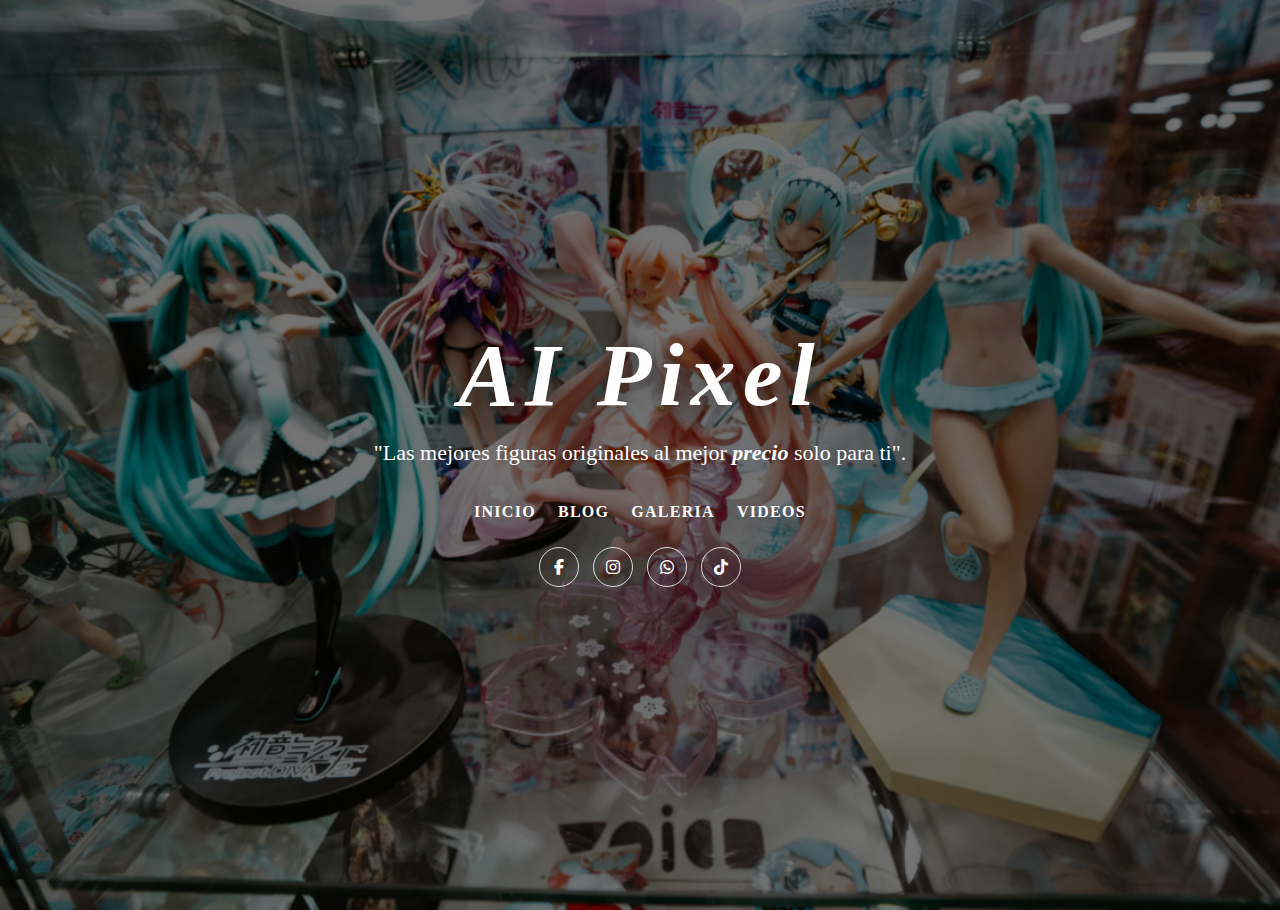
<file: Index.html>
<!DOCTYPE html>
<html lang="es">
    <head>
        <meta charset="utf-8" />
        <title>Index</title>
         <link rel="stylesheet"
      href="https://cdnjs.cloudflare.com/ajax/libs/font-awesome/6.5.0/css/all.min.css" crossorigin="anonymous">
        <link rel="stylesheet" type="text/css" href="styles.css" />
    </head>
    <body>
        <header class="site-header"></header>

    <section class="h-landing">
    <div class="h-overlay"></div>

    <div class="h-content">
    <h1 class="brand-title"><em>AI Pixel</em></h1>
    <p class="brand-tagline">
      "Las mejores figuras originales al mejor <strong><em>precio</em></strong> solo para ti".
    </p>

    <nav class="h-nav">
      <a href="index.html">INICIO</a>
      <a href="blog.html">BLOG</a>
      <a href="imagenes.html">GALERIA</a>
      <a href="videos.html">VIDEOS</a>
    </nav>

    <div class="h-social">
    <a href="https://www.facebook.com/profile.php?id=61581892613150" aria-label="Facebook"><i class="fa-brands fa-facebook-f"></i></a>
        <a href="https://www.instagram.com/aipixel_0/" aria-label="Instagram"><i class="fa-brands fa-instagram"></i></a>
        <a href="https://wa.me/c/51937309773" aria-label="Whatsapp"><i class="fa-brands fa-whatsapp"></i></a>
        <a href="https://www.tiktok.com/@aipixel_0" aria-label="TikTok"><i class="fa-brands fa-tiktok"></i></a>
    </div>
    </div>
    </section>
    </body>
</html>
</file>
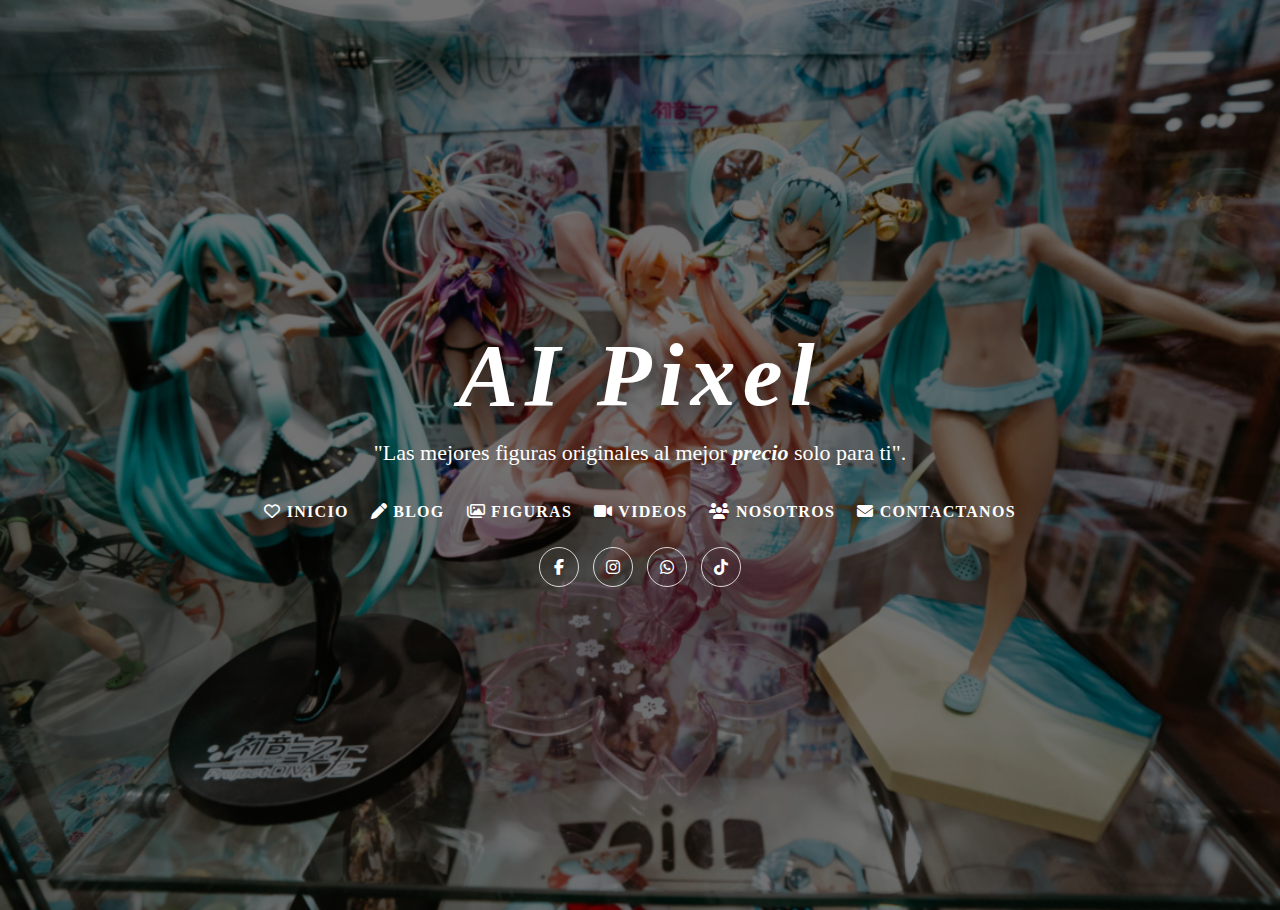
<file: index.html>
<!DOCTYPE html>
<html lang="es">
    <head>
        <meta charset="utf-8" />
        <title>Index</title>
         <link rel="stylesheet"
      href="https://cdnjs.cloudflare.com/ajax/libs/font-awesome/6.5.0/css/all.min.css" crossorigin="anonymous">
        <link rel="stylesheet" type="text/css" href="styles.css" />
    </head>
    <body>
        <header class="site-header"></header>

    <section class="h-landing">
    <div class="h-overlay"></div>

    <div class="h-content">
    <h1 class="brand-title"><em>AI Pixel</em></h1>
    <p class="brand-tagline">
      "Las mejores figuras originales al mejor <strong><em>precio</em></strong> solo para ti".
    </p>

    <nav class="h-nav">
      <a href="index.html"><i class="fa-regular fa-heart"></i> INICIO</a>
      <a href="blog.html"><i class="fa-solid fa-pen"></i> BLOG</a>
      <a href="imagenes.html"><i class="fa-regular fa-images"></i> FIGURAS</a>
      <a href="videos.html"><i class="fa-solid fa-video"></i> VIDEOS</a>
      <a href="nosotros.html"><i class="fa-solid fa-users"></i> NOSOTROS</a>
      <a href="contactanos.html"><i class="fa-solid fa-envelope"></i> CONTACTANOS</a>
    </nav>

    <div class="h-social">
    <a href="https://www.facebook.com/profile.php?id=61581892613150" aria-label="Facebook"><i class="fa-brands fa-facebook-f"></i></a>
        <a href="https://www.instagram.com/aipixel_0/" aria-label="Instagram"><i class="fa-brands fa-instagram"></i></a>
        <a href="https://wa.me/c/51937309773" aria-label="Whatsapp"><i class="fa-brands fa-whatsapp"></i></a>
        <a href="https://www.tiktok.com/@aipixel_0" aria-label="TikTok"><i class="fa-brands fa-tiktok"></i></a>
    </div>
    </div>
    </section>
    </body>
</html>
</file>
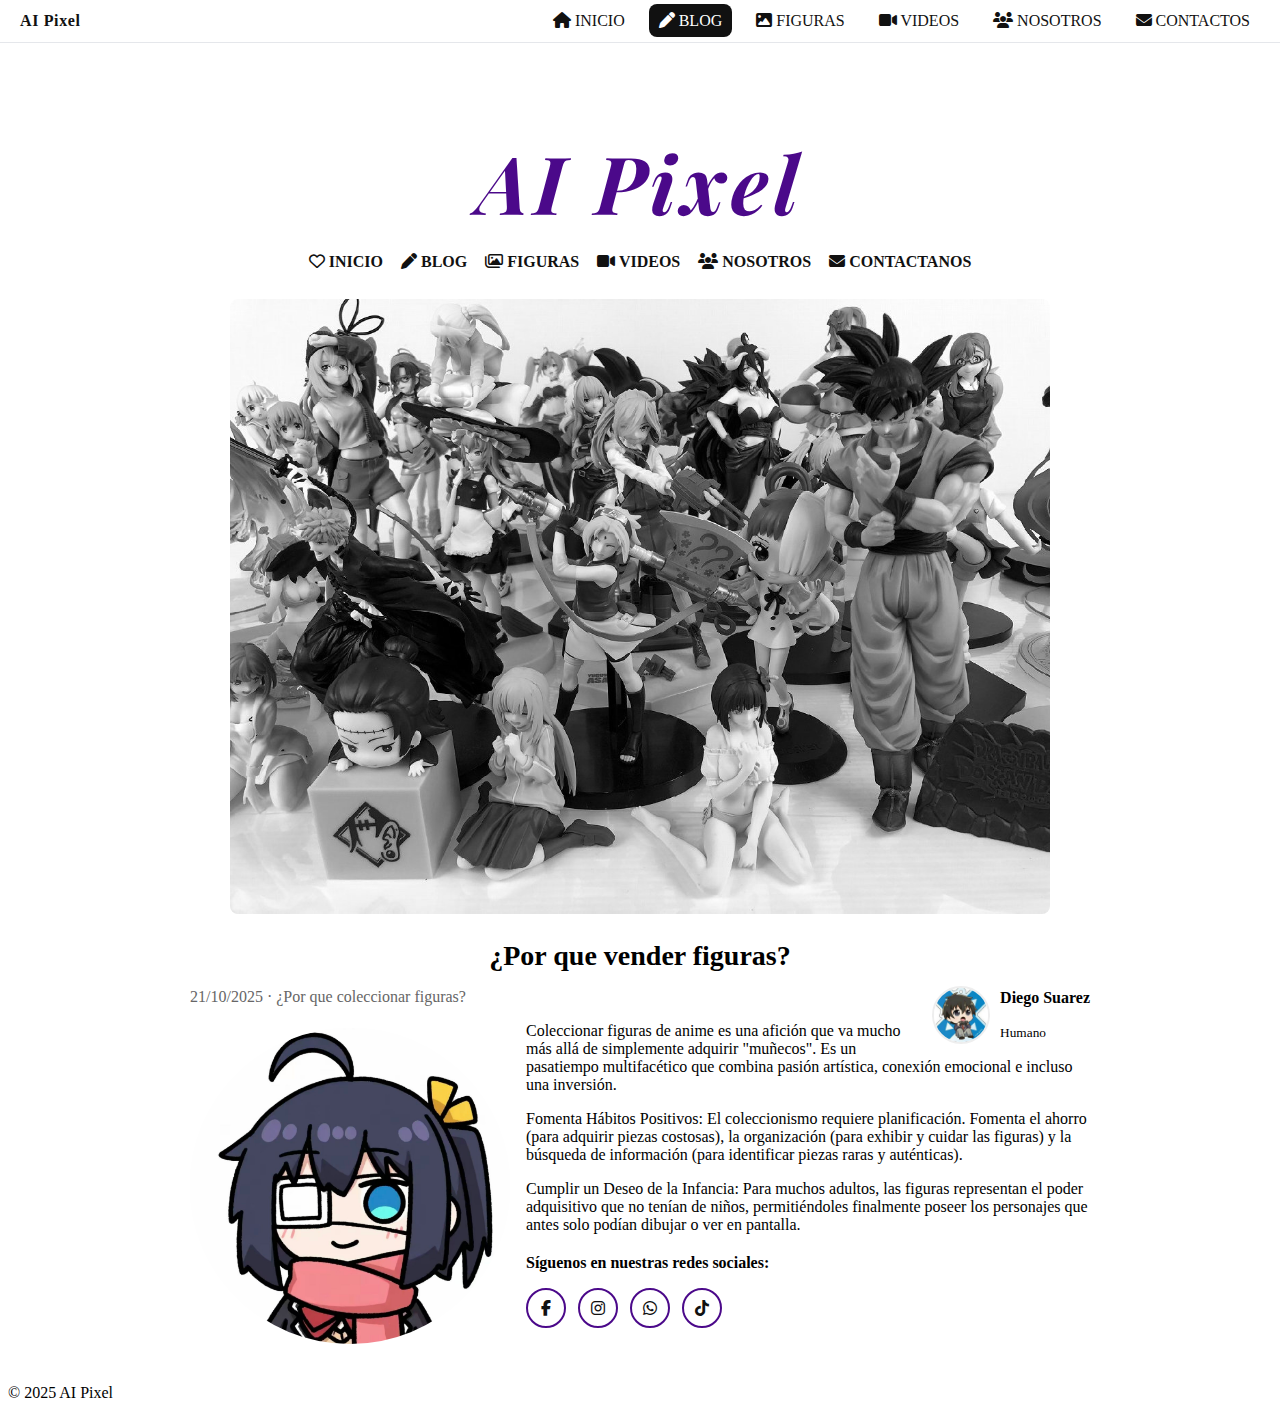
<file: blog.html>
<html lang="es">
<head>
  <meta charset="utf-8">
  <meta name="viewport" content="width=device-width, initial-scale=1">
  <title>Blog</title>

  <!-- Iconos y fuente -->
  <link rel="preconnect" href="https://fonts.googleapis.com">
  <link rel="preconnect" href="https://fonts.gstatic.com" crossorigin>
  <link href="https://fonts.googleapis.com/css2?family=Playfair+Display:ital,wght@1,700&family=Inter:wght@400;600&display=swap" rel="stylesheet">
  <link rel="stylesheet" href="https://cdnjs.cloudflare.com/ajax/libs/font-awesome/6.5.0/css/all.min.css" crossorigin="anonymous">
  <link rel="stylesheet" href="styleblog.css">
</head>
<body>
  <header class="site-header">
    <div class="brand"><a href="index.html">AI Pixel</a></div>
    <nav class="main-nav">
      <ul>
      <li><a href="index.html"><i class="fa-solid fa-house"></i> INICIO</a></li>
      <li><a class="active" href="blog.html"><i class="fa-solid fa-pen"></i> BLOG</a></li>
      <li><a href="imagenes.html"><i class="fa-solid fa-image"></i> FIGURAS</a></li>
      <li><a href="videos.html"><i class="fa-solid fa-video"></i> VIDEOS</a></li>
      <li><a href="nosotros.html"><i class="fa-solid fa-users"></i> NOSOTROS</a></li>
      <li><a href="contactanos.html"><i class="fa-solid fa-envelope"></i> CONTACTOS</a></li>
      </ul>
    </nav>
  </header>

  <main class="container">
    <h1 class="AI-pixel"><em>AI Pixel</em></h1>
    <nav class="inline-nav">
      <a href="index.html"><i class="fa-regular fa-heart"></i> INICIO</a>
      <a href="blog.html"><i class="fa-solid fa-pen"></i> BLOG</a>
      <a href="imagenes.html"><i class="fa-regular fa-images"></i> FIGURAS</a>
      <a href="videos.html"><i class="fa-solid fa-video"></i> VIDEOS</a>
      <a href="nosotros.html"><i class="fa-solid fa-users"></i> NOSOTROS</a>
      <a href="contactanos.html"><i class="fa-solid fa-envelope"></i> CONTACTANOS</a>
    </nav>
    <figure class="cover">
      <img src="fondo2.jpg" alt="Figuras">
    </figure>
    <section class="post">
      <h2 class="post-title">¿Por que vender figuras?</h2>

      <div class="author-badge">
        <img src="diego.jpg" alt="Autor">
        <div>
          <strong>Diego Suarez</strong><br>
          <small>Humano</small>
        </div>
      </div>
      <p class="muted">21/10/2025 · ¿Por que coleccionar figuras?</p>
      <img src="rikka.jpg" alt="Imagen de rikka" class="rikka img-float-left">

      <p>
        Coleccionar figuras de anime es una afición que va mucho más allá de simplemente adquirir "muñecos". Es un pasatiempo multifacético que combina pasión artística, conexión emocional e incluso una inversión.
      </p>
      <p>
        Fomenta Hábitos Positivos: El coleccionismo requiere planificación. Fomenta el ahorro (para adquirir piezas costosas), la organización (para exhibir y cuidar las figuras) y la búsqueda de información (para identificar piezas raras y auténticas).
      <p>
        Cumplir un Deseo de la Infancia: Para muchos adultos, las figuras representan el poder adquisitivo que no tenían de niños, permitiéndoles finalmente poseer los personajes que antes solo podían dibujar o ver en pantalla.
      </p>
      <p class="follow">Síguenos en nuestras redes sociales:</p>
      <div class="social-row">
        <a href="https://www.facebook.com/profile.php?id=61581892613150" aria-label="Facebook"><i class="fa-brands fa-facebook-f"></i></a>
        <a href="https://www.instagram.com/aipixel_0/" aria-label="Instagram"><i class="fa-brands fa-instagram"></i></a>
        <a href="https://wa.me/c/51937309773" aria-label="Whatsapp"><i class="fa-brands fa-whatsapp"></i></a>
        <a href="https://www.tiktok.com/@aipixel_0" aria-label="TikTok"><i class="fa-brands fa-tiktok"></i></a>
      </div>
    </section>
  </main>

  <footer class="site-footer">
    <p>&copy; 2025 AI Pixel</p>
  </footer>
</body>
</html>
</file>
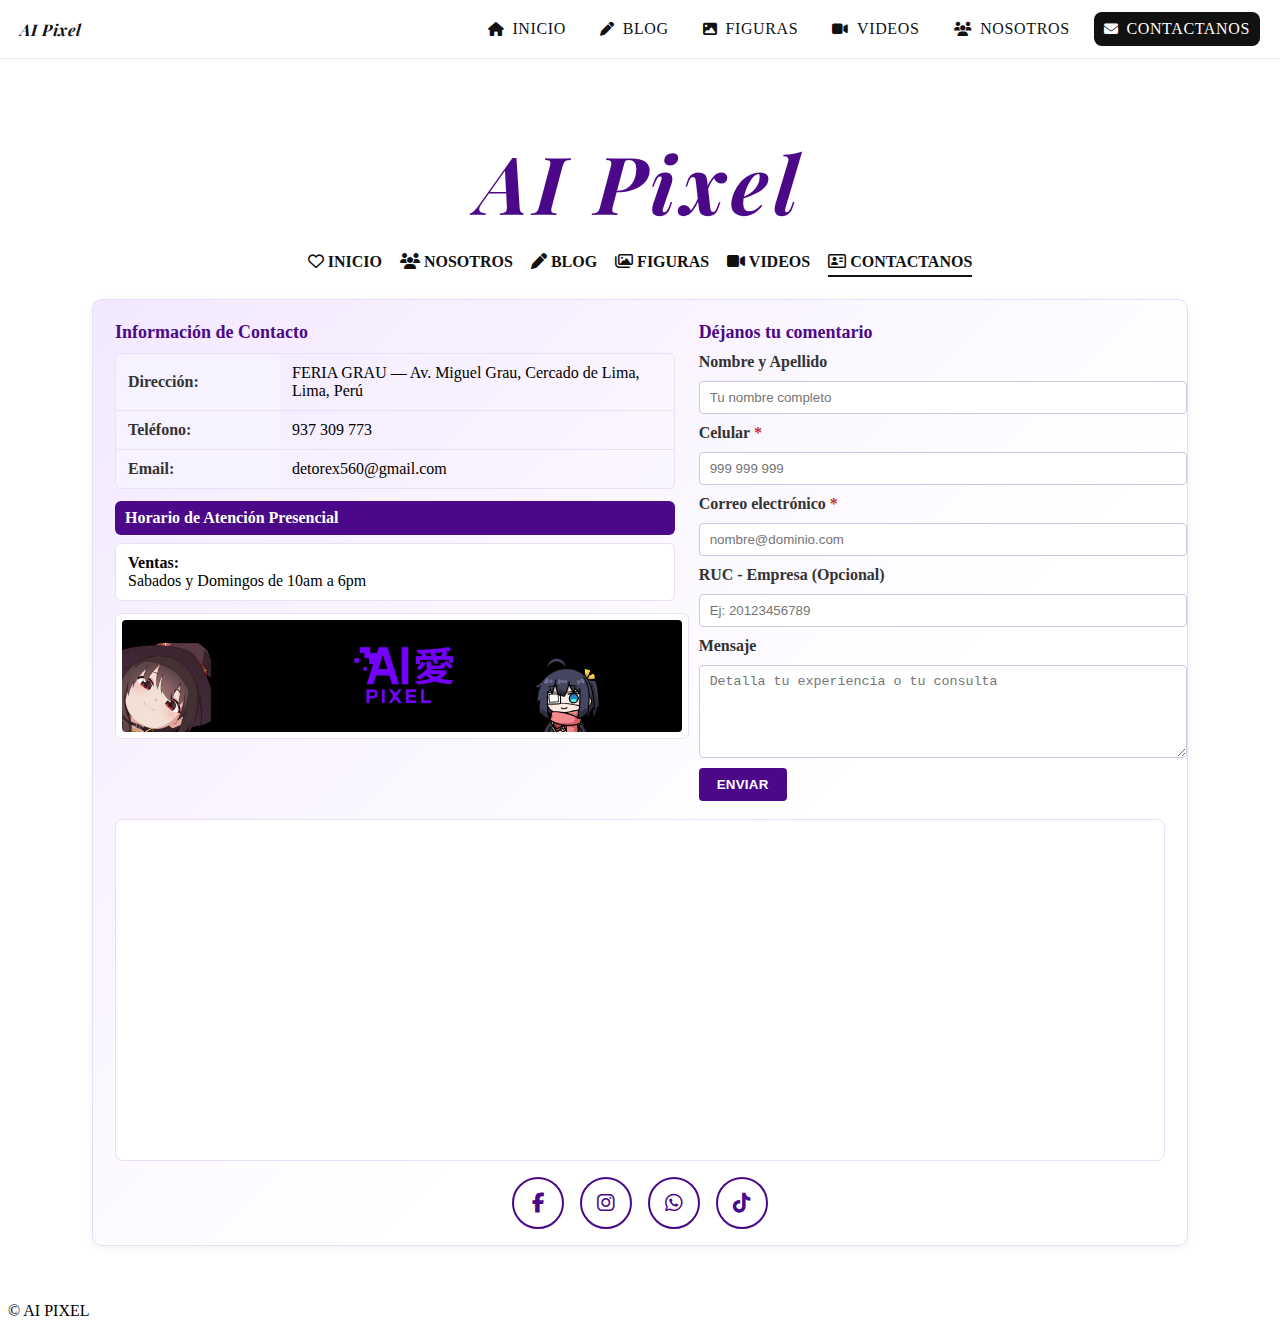
<file: contactanos.html>
<!DOCTYPE html>
<html lang="es">
<head>
  <meta charset="utf-8" />
  <title>Contactanos</title>
  <meta name="viewport" content="width=device-width, initial-scale=1" />

  <link rel="preconnect" href="https://fonts.googleapis.com">
  <link rel="preconnect" href="https://fonts.gstatic.com" crossorigin>
  <link href="https://fonts.googleapis.com/css2?family=Playfair+Display:ital,wght@1,700&display=swap" rel="stylesheet">
  <link rel="stylesheet" href="https://cdnjs.cloudflare.com/ajax/libs/font-awesome/6.5.0/css/all.min.css" crossorigin="anonymous">

  <link rel="stylesheet" href="stylecont.css">
</head>
<body>

  <header class="site-header">
    <div class="brand"><a href="index.html">AI Pixel</a></div>
    <nav class="main-nav">
      <ul>
        <li><a href="index.html"><i class="fa-solid fa-house"></i> INICIO</a></li>
        <li><a href="blog.html"><i class="fa-solid fa-pen"></i> BLOG</a></li>
        <li><a href="imagenes.html"><i class="fa-solid fa-image"></i> FIGURAS</a></li>
        <li><a href="videos.html"><i class="fa-solid fa-video"></i> VIDEOS</a></li>
        <li><a href="nosotros.html"><i class="fa-solid fa-users"></i> NOSOTROS</a></li>
        <li><a class="active" href="contactanos.html"><i class="fa-solid fa-envelope"></i> CONTACTANOS</a></li>
      </ul>
    </nav>
  </header>

  <main class="container">

    <h1 class="AI-pixel"><em>AI Pixel</em></h1>
    <nav class="inline-nav">
      <a href="index.html"><i class="fa-regular fa-heart"></i> INICIO</a>
      <a href="nosotros.html"><i class="fa-solid fa-users"></i> NOSOTROS</a>
      <a href="blog.html"><i class="fa-solid fa-pen"></i> BLOG</a>
      <a href="imagenes.html"><i class="fa-regular fa-images"></i> FIGURAS</a>
      <a href="videos.html"><i class="fa-solid fa-video"></i> VIDEOS</a>
      <a href="contactanos.html" class="active-underline"><i class="fa-regular fa-address-card"></i> CONTACTANOS</a>
    </nav>

    <section class="contact-card">
      <div class="contact-grid">

        <section class="contact-info">
          <h3>Información de Contacto</h3>

          <table class="info-table">
            <tr>
              <th>Dirección:</th>
              <td> FERIA GRAU — Av. Miguel Grau, Cercado de Lima, Lima, Perú</td>
            </tr>
            <tr>
              <th>Teléfono:</th>
              <td>937 309 773</td>
            </tr>
            <tr>
              <th>Email:</th>
              <td>detorex560@gmail.com</td>
            </tr>
          </table>

          <div class="strip-title">Horario de Atención Presencial</div>
          <div class="box-note">
            <strong>Ventas:</strong><br>
            Sabados y Domingos de 10am a 6pm
          </div>

          <figure class="info-photo">
            <img src="fondo4.png" alt="Mostrador" />
          </figure>
        </section>

        <section class="contact-form">
          <h3>Déjanos tu comentario</h3>

          <form action="#" method="post" novalidate>
            <label>Nombre y Apellido</label>
            <input type="text" name="nombre" placeholder="Tu nombre completo">

            <label>Celular <span class="req">*</span></label>
            <input type="tel" name="celular" placeholder="999 999 999" required pattern="[0-9\s]{6,15}" title="Solo números y espacios">

            <label>Correo electrónico <span class="req">*</span></label>
            <input type="email" name="correo" placeholder="nombre@dominio.com" required>

            <label>RUC - Empresa (Opcional)</label>
            <input type="text" name="ruc" placeholder="Ej: 20123456789">

            <label>Mensaje</label>
            <textarea name="mensaje" rows="5" placeholder="Detalla tu experiencia o tu consulta"></textarea>

            <button type="submit" class="btn-primary">ENVIAR</button>
          </form>
        </section>

      </div>

      <div class="map-wrap">
        <iframe
         title="FERIA GRAU"
        src="https://www.google.com/maps?q=-12.0599453,-77.0345682&z=17&output=embed"
        loading="lazy" referrerpolicy="no-referrer-when-downgrade">
        </iframe>
      </div>

      <div class="social-row center">
        <a href="https://www.facebook.com/profile.php?id=61581892613150" aria-label="Facebook"><i class="fa-brands fa-facebook-f"></i></a>
        <a href="https://www.instagram.com/aipixel_0/" aria-label="Instagram"><i class="fa-brands fa-instagram"></i></a>
        <a href="https://wa.me/c/51937309773" aria-label="Whatsapp"><i class="fa-brands fa-whatsapp"></i></a>
        <a href="https://www.tiktok.com/@aipixel_0" aria-label="TikTok"><i class="fa-brands fa-tiktok"></i></a>
      </div>
    </section>
  </main>

  <footer class="site-footer"><p>&copy; AI PIXEL</p></footer>
</body>
</html>
</file>
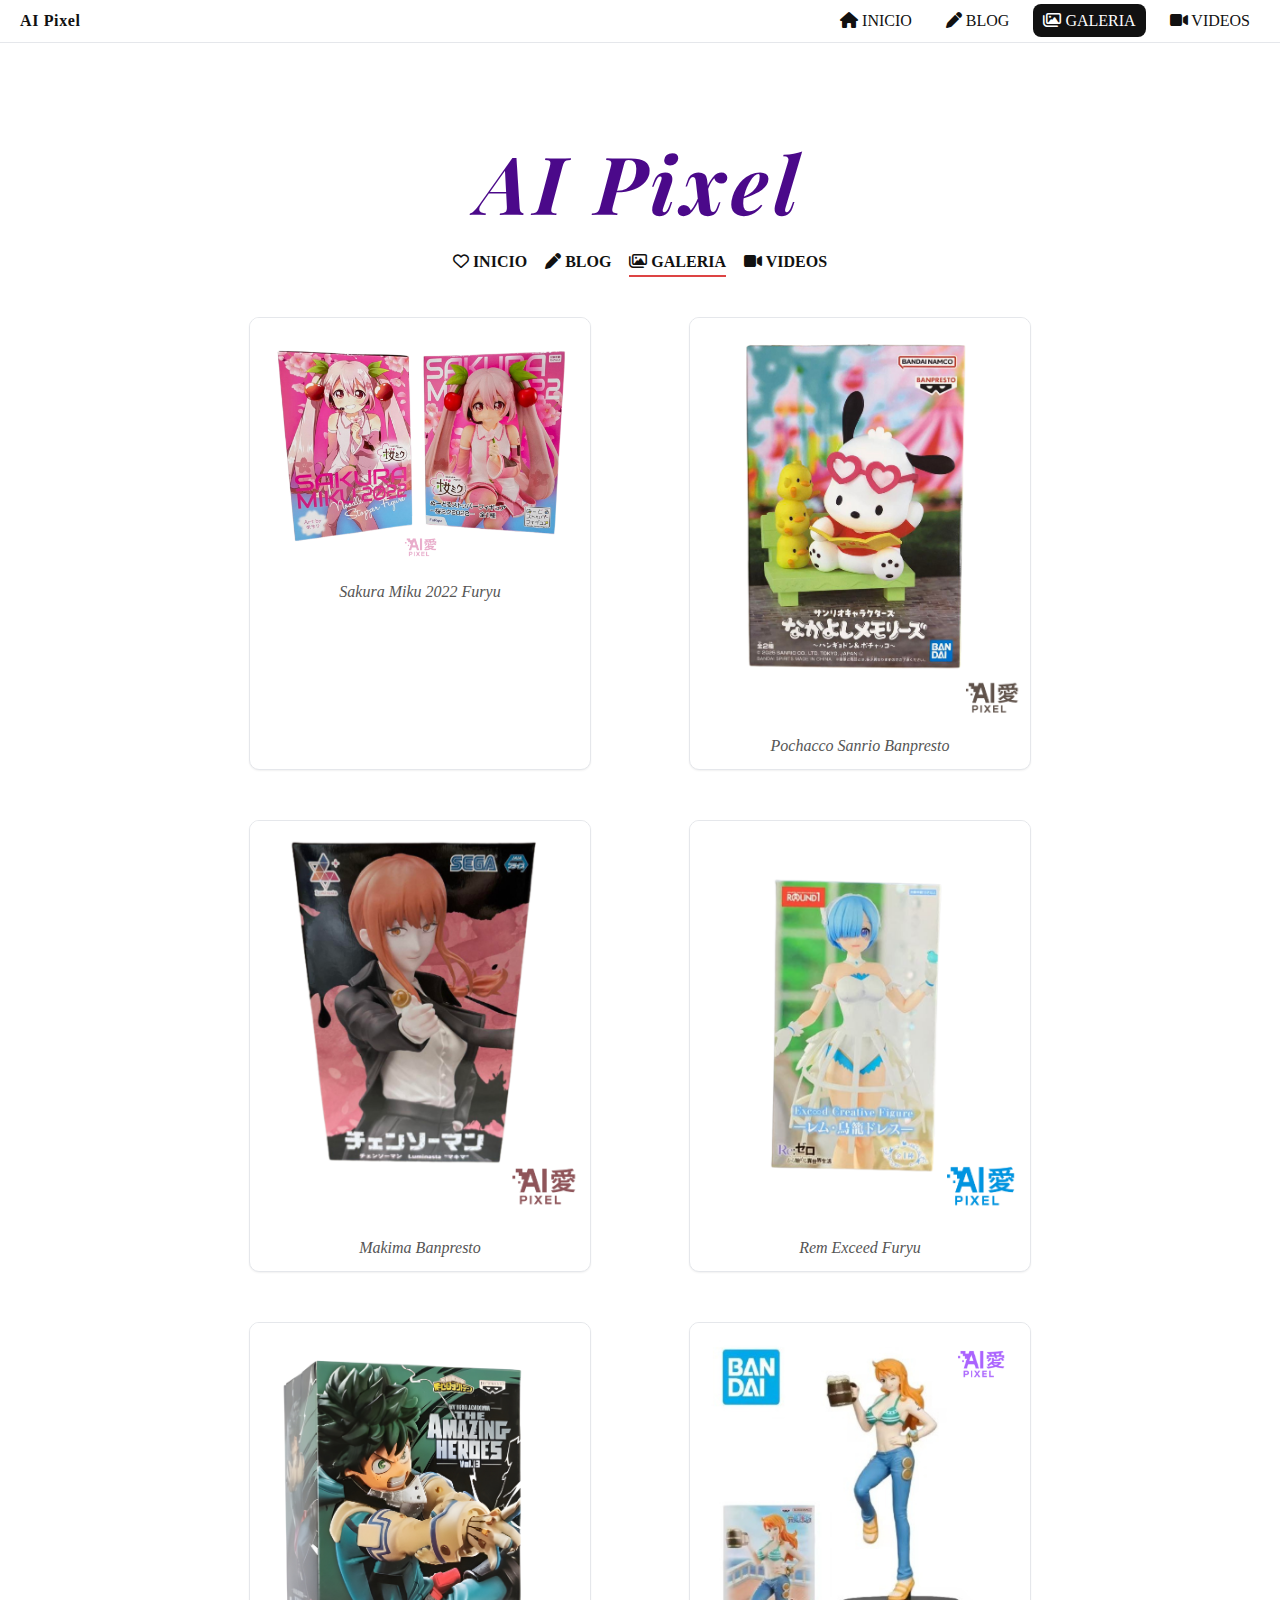
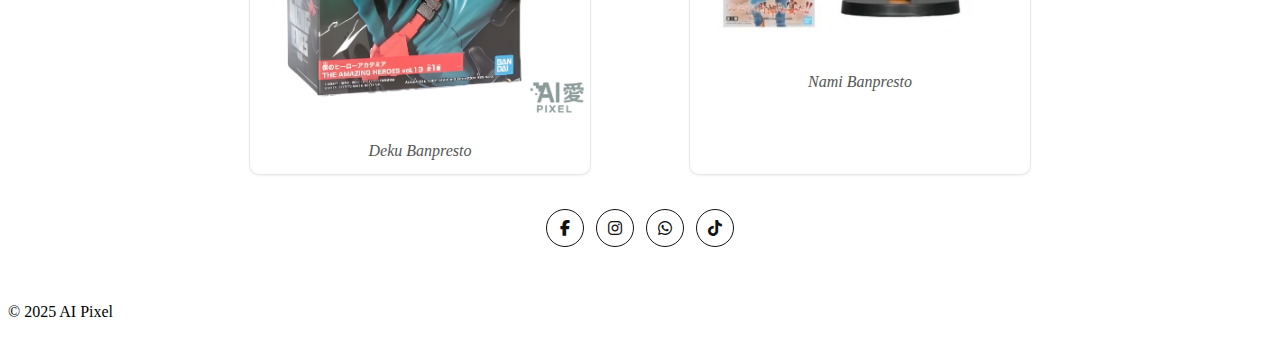
<file: figuras.html>
<!DOCTYPE html>
<html lang="es">
<head>
  <meta charset="utf-8">
  <meta name="viewport" content="width=device-width, initial-scale=1">
  <title>Galeria</title>
  <link rel="preconnect" href="https://fonts.googleapis.com">
  <link rel="preconnect" href="https://fonts.gstatic.com" crossorigin>
  <link href="https://fonts.googleapis.com/css2?family=Playfair+Display:ital,wght@1,700&family=Inter:wght@400;600&display=swap" rel="stylesheet">
  <link rel="stylesheet" href="https://cdnjs.cloudflare.com/ajax/libs/font-awesome/6.5.0/css/all.min.css" crossorigin="anonymous">

  <link rel="stylesheet" href="styleima.css">
</head>
<body>
  <header class="site-header">
    <div class="brand"><a href="index.html">AI Pixel</a></div>
    <nav class="main-nav">
      <ul>
        <li><a href="index.html"><i class="fa-solid fa-house"></i> INICIO</a></li>
        <li><a href="blog.html"><i class="fa-solid fa-pen"></i> BLOG</a></li>
        <li><a class="active" href="imagenes.html"><i class="fa-regular fa-images"></i> GALERIA</a></li>
        <li><a href="videos.html"><i class="fa-solid fa-video"></i> VIDEOS</a></li>
      </ul>
    </nav>
  </header>
  <main class="container">

    <h1 class="AI-Pixel"><em>AI Pixel</em></h1>
    <nav class="inline-nav">
      <a href="index.html"><i class="fa-regular fa-heart"></i> INICIO</a>
      <a href="blog.html"><i class="fa-solid fa-pen"></i> BLOG</a>
      <a class="active-underline" href="imagenes.html"><i class="fa-regular fa-images"></i> GALERIA</a>
      <a href="videos.html"><i class="fa-solid fa-video"></i> VIDEOS</a>
    </nav>
    <section class="gallery-grid">
      <figure>
        <img src="sakura.png" alt="Sakura Miku 2022 Furyu">
        <figcaption>Sakura Miku 2022 Furyu</figcaption>
      </figure>
      <figure>
        <img src="pochacco2.png" alt="Pochaccho Banpresto">
        <figcaption>Pochacco Sanrio Banpresto</figcaption>
      </figure>
      <figure>
        <img src="makima2.png" alt="Makima Banpresto">
        <figcaption>Makima Banpresto</figcaption>
      </figure>
      <figure>
        <img src="rem2.png" alt="Rem Exceed Furyu">
        <figcaption>Rem Exceed Furyu</figcaption>
      </figure>
      <figure>
        <img src="deku2.png" alt="Deku Banpresto">
        <figcaption>Deku Banpresto</figcaption>
      </figure>
      <figure>
        <img src="nami1.png" alt="Nami Banpresto">
        <figcaption>Nami Banpresto</figcaption>
      </figure>
    </section>
    <div class="social-row center">
      <a href="https://www.facebook.com/profile.php?id=61581892613150" aria-label="Facebook"><i class="fa-brands fa-facebook-f"></i></a>
      <a href="https://www.instagram.com/aipixel_0/" aria-label="Instagram"><i class="fa-brands fa-instagram"></i></a>
      <a href="https://wa.me/c/51937309773" aria-label="Whatsapp"><i class="fa-brands fa-whatsapp"></i></a>
      <a href="https://www.tiktok.com/@aipixel_0" aria-label="TikTok"><i class="fa-brands fa-tiktok"></i></a>
    </div>
  </main>
  <footer class="site-footer">
    <p>&copy; 2025 AI Pixel</p>
  </footer>
</body>
</html>
</file>
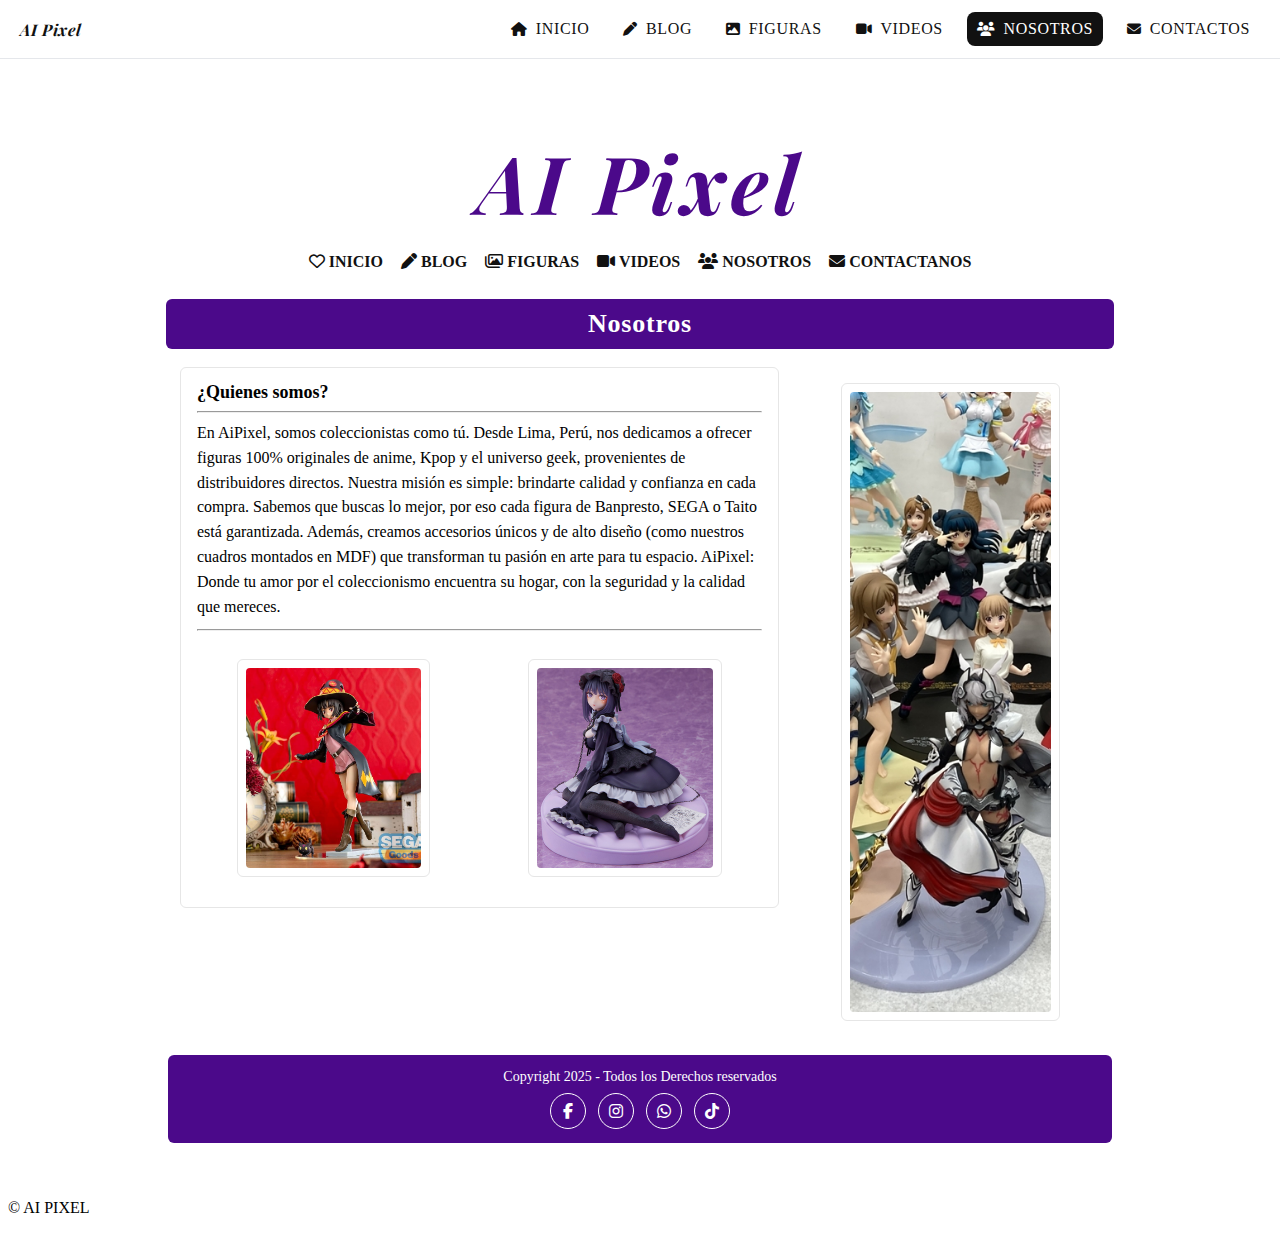
<file: nosotros.html>
<!DOCTYPE html>
<html lang="es">
<head>
  <meta charset="utf-8">
  <title>Nosotros</title>
  <meta name="viewport" content="width=device-width, initial-scale=1">
<link rel="preconnect" href="https://fonts.googleapis.com">
<link rel="preconnect" href="https://fonts.gstatic.com" crossorigin>
<link href="https://fonts.googleapis.com/css2?family=Playfair+Display:ital,wght@1,700&display=swap" rel="stylesheet">
<link rel="stylesheet"
  href="https://cdnjs.cloudflare.com/ajax/libs/font-awesome/6.5.0/css/all.min.css"
  crossorigin="anonymous">

  <link rel="stylesheet" href="stylenos.css">
</head>
<body>
<header class="site-header">
  <div class="brand"><a href="index.html">AI Pixel</a></div>
  <nav class="main-nav">
    <ul>
      <li><a href="index.html"><i class="fa-solid fa-house"></i> INICIO</a></li>
      <li><a href="blog.html"><i class="fa-solid fa-pen"></i> BLOG</a></li>
      <li><a href="imagenes.html"><i class="fa-solid fa-image"></i> FIGURAS</a></li>
      <li><a href="videos.html"><i class="fa-solid fa-video"></i> VIDEOS</a></li>
     <li><a class="active" href="nosotros.html"><i class="fa-solid fa-users"></i> NOSOTROS</a></li>
      <li><a href="contactanos.html"><i class="fa-solid fa-envelope"></i> CONTACTOS</a></li>
    </ul>
  </nav>
</header>
 <main class="container">
    <h1 class="AI-pixel"><em>AI Pixel</em></h1>
    <nav class="inline-nav">
      <a href="index.html"><i class="fa-regular fa-heart"></i> INICIO</a>
      <a href="blog.html"><i class="fa-solid fa-pen"></i> BLOG</a>
      <a href="imagenes.html"><i class="fa-regular fa-images"></i> FIGURAS</a>
      <a href="videos.html"><i class="fa-solid fa-video"></i> VIDEOS</a>
      <a href="nosotros.html"><i class="fa-solid fa-users"></i> NOSOTROS</a>
      <a href="contactanos.html"><i class="fa-solid fa-envelope"></i> CONTACTANOS</a>
    </nav>
  <div class="page-max">
    <div class="band-title">
      <h1>Nosotros</h1>
    </div>

    <section class="about-grid">

      <article class="about-text">
        <h3>¿Quienes somos?</h3>
        <HR>
        <p> En AiPixel, somos coleccionistas como tú. Desde Lima, Perú, nos dedicamos a ofrecer figuras 100% originales de anime, Kpop y el universo geek, provenientes de distribuidores directos.
            Nuestra misión es simple: brindarte calidad y confianza en cada compra. Sabemos que buscas lo mejor, por eso cada figura de Banpresto, SEGA o Taito está garantizada.
            Además, creamos accesorios únicos y de alto diseño (como nuestros cuadros montados en MDF) que transforman tu pasión en arte para tu espacio.
            AiPixel: Donde tu amor por el coleccionismo encuentra su hogar, con la seguridad y la calidad que mereces.</p>
        <HR>
        <div class="thumb-row">
          <figure class="thumb"><img src="megumin.png" alt="Equipo 1"></figure>
          <figure class="thumb"><img src="marin.png" alt="Equipo 2"></figure>
        </div>
      </article>
      <figure class="about-side">
        <img src="fondo3.jpg" alt="Foto vertical">
      </figure>

    </section>

    <footer class="about-footer">
      <p>Copyright 2025 - Todos los Derechos reservados</p>
      <div class="social-row center">
        <a href="https://www.facebook.com/profile.php?id=61581892613150" aria-label="Facebook"><i class="fa-brands fa-facebook-f"></i></a>
        <a href="https://www.instagram.com/aipixel_0/" aria-label="Instagram"><i class="fa-brands fa-instagram"></i></a>
        <a href="https://wa.me/c/51937309773" aria-label="Whatsapp"><i class="fa-brands fa-whatsapp"></i></a>
        <a href="https://www.tiktok.com/@aipixel_0" aria-label="TikTok"><i class="fa-brands fa-tiktok"></i></a>
      </div>
    </footer>
  </div>
</main>
  <footer class="site-footer"><p>&copy; AI PIXEL</p></footer>
</body>
</html>
</file>
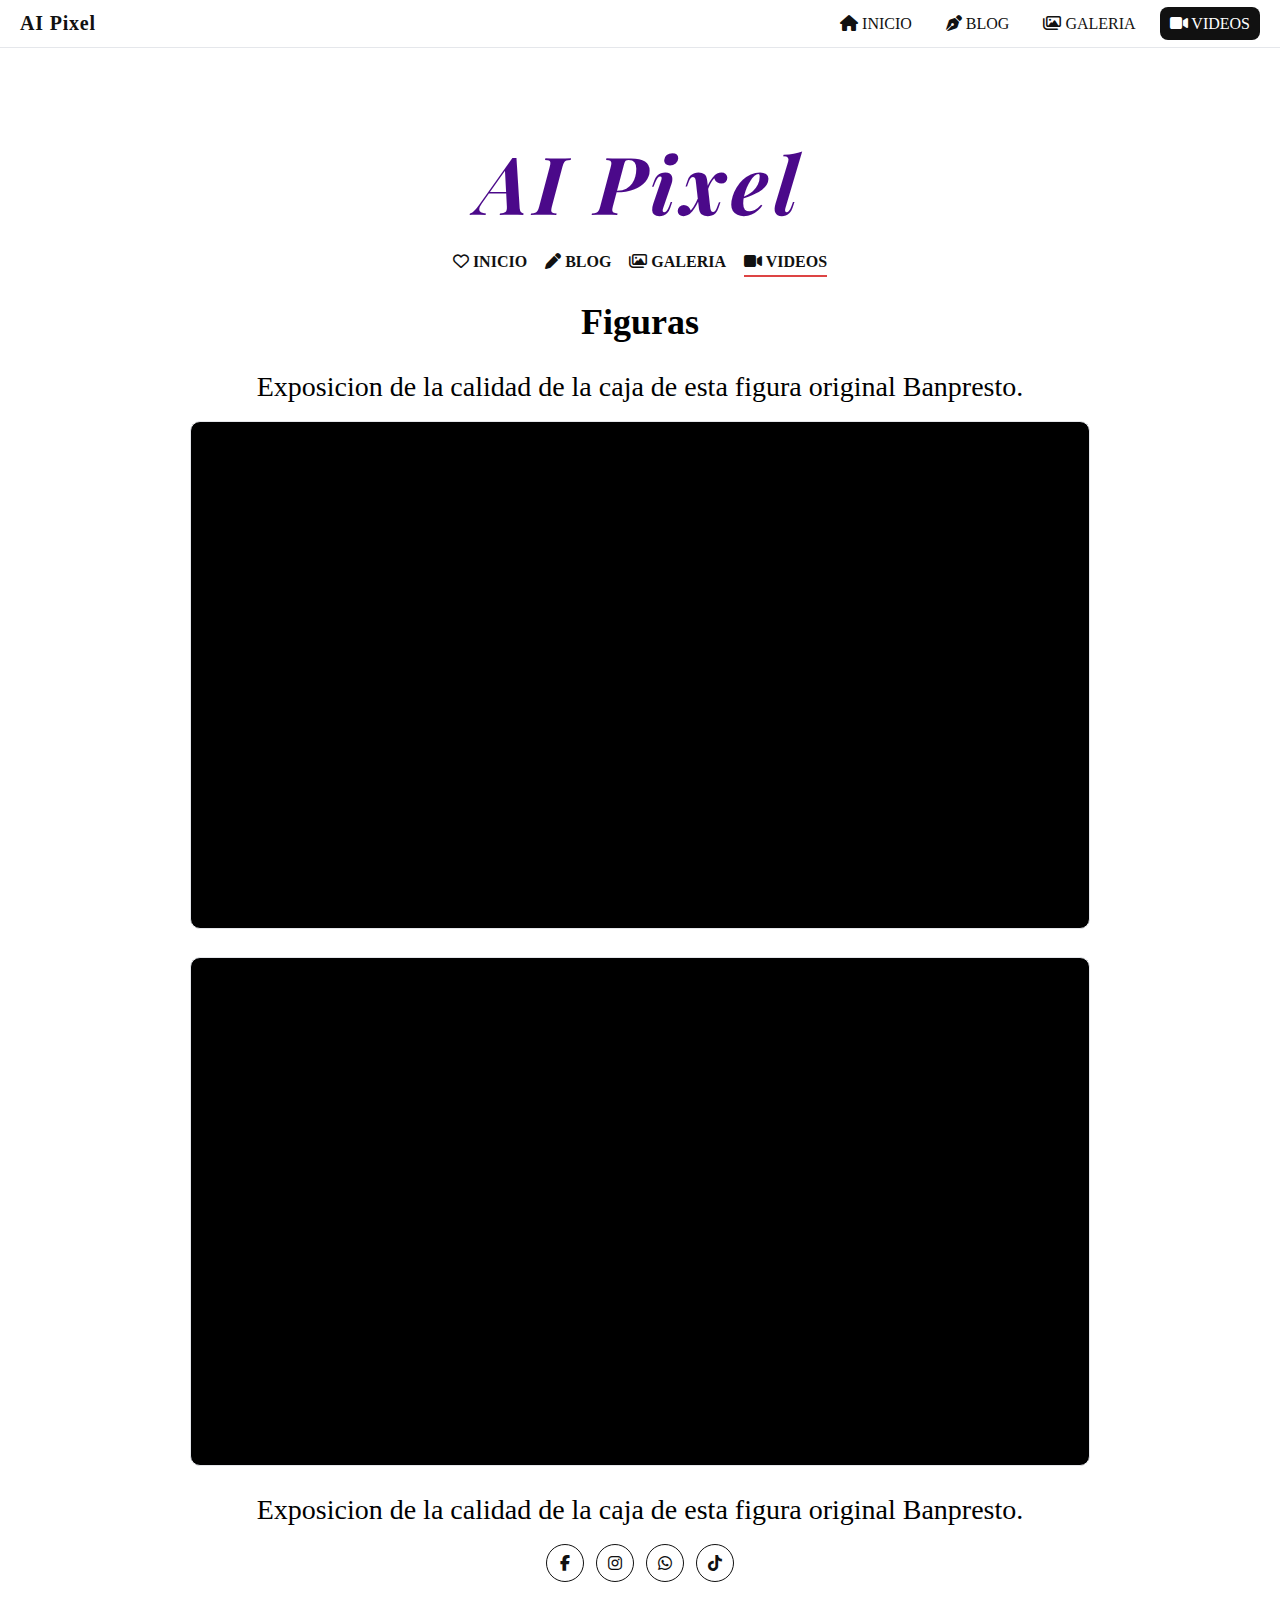
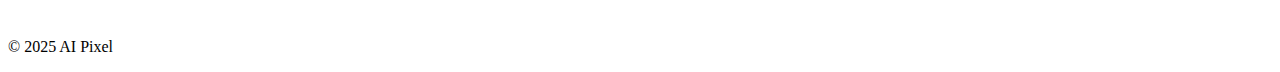
<file: Videos.html>
<!DOCTYPE html>
<html lang="es">
<head>
  <meta charset="utf-8">
  <meta name="viewport" content="width=device-width, initial-scale=1">
  <title>Videos</title>
  <link rel="preconnect" href="https://fonts.googleapis.com">
  <link rel="preconnect" href="https://fonts.gstatic.com" crossorigin>
  <link href="https://fonts.googleapis.com/css2?family=Playfair+Display:ital,wght@1,700&family=Inter:wght@400;600&display=swap" rel="stylesheet">
  <link rel="stylesheet" href="https://cdnjs.cloudflare.com/ajax/libs/font-awesome/6.5.0/css/all.min.css" crossorigin="anonymous">

  <link rel="stylesheet" href="stylevid.css">
</head>
<body>
  <header class="site-header">
    <div class="brand"><a href="index.html">AI Pixel</a></div>
    <nav class="main-nav">
      <ul>
        <li><a href="index.html"><i class="fa-solid fa-house"></i> INICIO</a></li>
        <li><a href="blog.html"><i class="fa-solid fa-pen-nib"></i> BLOG</a></li>
        <li><a href="imagenes.html"><i class="fa-regular fa-images"></i> GALERIA</a></li>
        <li><a class="active" href="videos.html"><i class="fa-solid fa-video"></i> VIDEOS</a></li>
      </ul>
    </nav>
  </header>
  <main class="container">
    <h1 class="AI-Pixel"><em>AI Pixel</em></h1>
    <nav class="inline-nav">
      <a href="index.html"><i class="fa-regular fa-heart"></i> INICIO</a>
      <a href="blog.html"><i class="fa-solid fa-pen"></i> BLOG</a>
      <a href="galeria.html"><i class="fa-regular fa-images"></i> GALERIA</a>
      <a class="active-underline" href="videos.html"><i class="fa-solid fa-video"></i> VIDEOS</a>
    </nav>

    <h2 class="section-title">Figuras</h2>
    <p class="muted">Exposicion de la calidad de la caja de esta figura original Banpresto.</p>
    <div class="video-wrap">
      <iframe
        src="https://www.youtube.com/embed/a5P6BcPN1vs"
        title="Makima Banpresto"
        frameborder="0"
        allow="accelerometer; autoplay; clipboard-write; encrypted-media; gyroscope; picture-in-picture; web-share"
        allowfullscreen></iframe>
    </div>
    <p class="muted"></p>
    <div class="video-wrap">
      <iframe
        src="https://player.vimeo.com/video/1129339303"
        title="Deku Banpresto"
        frameborder="0"
        allow="autoplay; fullscreen; picture-in-picture"
        allowfullscreen></iframe>
    </div>
    <p class="muted">Exposicion de la calidad de la caja de esta figura original Banpresto.</p>
    <div class="social-row center">
      <a href="https://www.facebook.com/profile.php?id=61581892613150" aria-label="Facebook"><i class="fa-brands fa-facebook-f"></i></a>
      <a href="https://www.instagram.com/aipixel_0/" aria-label="Instagram"><i class="fa-brands fa-instagram"></i></a>
      <a href="https://wa.me/c/51937309773" aria-label="Whatsapp"><i class="fa-brands fa-whatsapp"></i></a>
      <a href="https://www.tiktok.com/@aipixel_0" aria-label="TikTok"><i class="fa-brands fa-tiktok"></i></a>
    </div>
  </main>

  <footer class="site-footer">
    <p>&copy; 2025 AI Pixel</p>
  </footer>
</body>
</html>
</file>
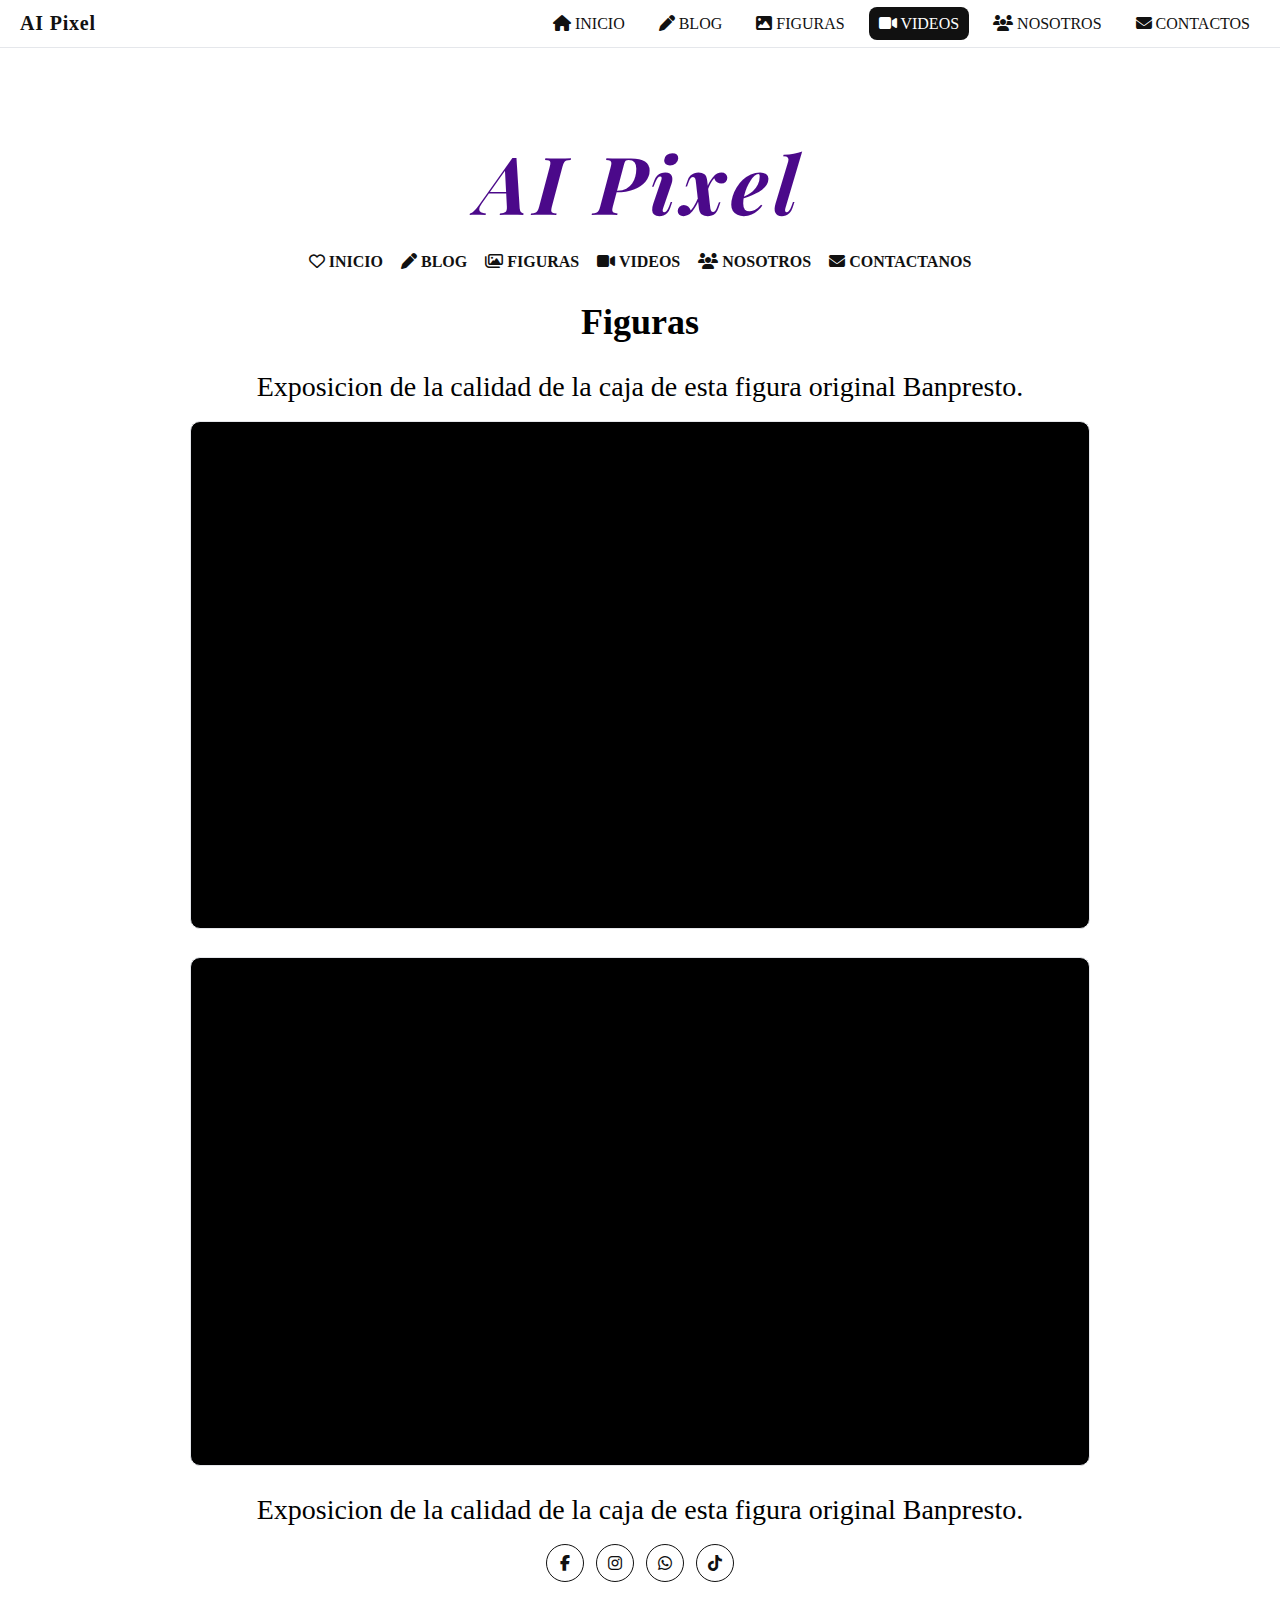
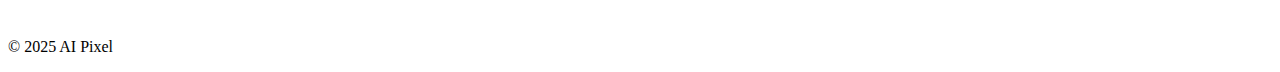
<file: videos.html>
<!DOCTYPE html>
<html lang="es">
<head>
  <meta charset="utf-8">
  <meta name="viewport" content="width=device-width, initial-scale=1">
  <title>Videos</title>
  <link rel="preconnect" href="https://fonts.googleapis.com">
  <link rel="preconnect" href="https://fonts.gstatic.com" crossorigin>
  <link href="https://fonts.googleapis.com/css2?family=Playfair+Display:ital,wght@1,700&family=Inter:wght@400;600&display=swap" rel="stylesheet">
  <link rel="stylesheet" href="https://cdnjs.cloudflare.com/ajax/libs/font-awesome/6.5.0/css/all.min.css" crossorigin="anonymous">

  <link rel="stylesheet" href="stylevid.css">
</head>
<body>
  <header class="site-header">
    <div class="brand"><a href="index.html">AI Pixel</a></div>
    <nav class="main-nav">
      <ul>
      <li><a href="index.html"><i class="fa-solid fa-house"></i> INICIO</a></li>
      <li><a href="blog.html"><i class="fa-solid fa-pen"></i> BLOG</a></li>
      <li><a href="imagenes.html"><i class="fa-solid fa-image"></i> FIGURAS</a></li>
      <li><a class="active" href="videos.html"><i class="fa-solid fa-video"></i> VIDEOS</a></li>
      <li><a href="nosotros.html"><i class="fa-solid fa-users"></i> NOSOTROS</a></li>
      <li><a href="contactanos.html"><i class="fa-solid fa-envelope"></i> CONTACTOS</a></li>
      </ul>
    </nav>
  </header>
  <main class="container">
    <h1 class="AI-Pixel"><em>AI Pixel</em></h1>
    <nav class="inline-nav">
      <a href="index.html"><i class="fa-regular fa-heart"></i> INICIO</a>
      <a href="blog.html"><i class="fa-solid fa-pen"></i> BLOG</a>
      <a href="imagenes.html"><i class="fa-regular fa-images"></i> FIGURAS</a>
      <a href="videos.html"><i class="fa-solid fa-video"></i> VIDEOS</a>
      <a href="nosotros.html"><i class="fa-solid fa-users"></i> NOSOTROS</a>
      <a href="contactanos.html"><i class="fa-solid fa-envelope"></i> CONTACTANOS</a>
    </nav>

    <h2 class="section-title">Figuras</h2>
    <p class="muted">Exposicion de la calidad de la caja de esta figura original Banpresto.</p>
    <div class="video-wrap">
      <iframe
        src="https://www.youtube.com/embed/a5P6BcPN1vs"
        title="Makima Banpresto"
        frameborder="0"
        allow="accelerometer; autoplay; clipboard-write; encrypted-media; gyroscope; picture-in-picture; web-share"
        allowfullscreen></iframe>
    </div>
    <p class="muted"></p>
    <div class="video-wrap">
      <iframe
        src="https://player.vimeo.com/video/1129339303"
        title="Deku Banpresto"
        frameborder="0"
        allow="autoplay; fullscreen; picture-in-picture"
        allowfullscreen></iframe>
    </div>
    <p class="muted">Exposicion de la calidad de la caja de esta figura original Banpresto.</p>
    <div class="social-row center">
      <a href="https://www.facebook.com/profile.php?id=61581892613150" aria-label="Facebook"><i class="fa-brands fa-facebook-f"></i></a>
      <a href="https://www.instagram.com/aipixel_0/" aria-label="Instagram"><i class="fa-brands fa-instagram"></i></a>
      <a href="https://wa.me/c/51937309773" aria-label="Whatsapp"><i class="fa-brands fa-whatsapp"></i></a>
      <a href="https://www.tiktok.com/@aipixel_0" aria-label="TikTok"><i class="fa-brands fa-tiktok"></i></a>
    </div>
  </main>

  <footer class="site-footer">
    <p>&copy; 2025 AI Pixel</p>
  </footer>
</body>
</html>
</file>
<file: styles.css>
.h-landing{
  position: relative;
  min-height: 90vh;
  display: grid;
  place-items: center;
  background-image: url("FONDO.jpg");
  background-size: cover;
  background-position: center;
  padding: 50px 20px;
}

.h-landing .h-overlay{
  position:absolute; inset:0;
  background: linear-gradient(
    rgba(0,0,0,.55),
    rgba(0,0,0,.55)
  );
}

.h-landing .h-content{
  position: relative;
  text-align: center;
  max-width: 900px;
  color: #fff;
}

.brand-title{
  font-weight: 800;
  font-size: clamp(42px, 7vw, 96px);
  letter-spacing: .08em;
  margin: 0 0 10px 0;
  text-shadow: 0 4px 20px rgba(0,0,0,.45);
}

.brand-tagline{
  font-size: clamp(16px, 2.2vw, 22px);
  line-height: 1.5;
  margin: 0 auto 22px;
  max-width: 780px;
}

.h-nav{
  display: inline-flex;
  gap: 22px;
  margin: 12px 0 14px;
  flex-wrap: wrap;
}

.h-nav a{
  font-weight: 600;
  letter-spacing: .08em;
  text-decoration: none;
  color: #fff;
  border-bottom: 2px solid transparent;
  padding-bottom: 4px;
}

.h-nav a:hover{
  border-color: #fff;
}

.h-social{
  display: flex; gap: 14px; justify-content: center; margin-top: 6px;
}

.h-social a{
  width: 38px; height: 38px; display: grid; place-items: center;
  border: 1.5px solid rgba(255,255,255,.8);
  border-radius: 50%;
  color: #fff; text-decoration: none;
  transition: transform .2s ease, background .2s ease;
}

.h-social a:hover{
  transform: translateY(-2px);
  background: rgba(255,255,255,.12);
}

body{ margin:0 }
</file>
<file: styleblog.css>
.container{padding:120px 20px 40px;max-width:900px;margin:auto}

.AI-pixel{
  font-family: "Playfair Display", serif;
  font-weight: 700;
  font-style: italic;
  text-align:center;
  font-size: clamp(42px, 7vw, 80px);
  letter-spacing:.06em;
  margin: 0 0 18px 0;
  color:#4b098a;
}

.inline-nav{
  display:flex; gap:18px; justify-content:center; flex-wrap:wrap;
  margin-bottom:22px;
}

.inline-nav a{
  text-decoration:none; color:#111;
  border-bottom:2px solid transparent; padding-bottom:4px;
  font-weight:600;
}

.inline-nav a:hover{ border-color:#111 }

.cover img{
  width:100%; height:auto; display:block;
  border-radius:8px;
  filter: grayscale(100%);
}

.post{ margin-top:26px }

.post-title{
  text-align:center; font-size:28px; margin:18px 0 8px 0;
  font-weight:700;
}

.author-badge{
  float:right; display:flex; align-items:center; gap:10px;
  margin: 6px 0 10px 14px;
}

.author-badge img{
  width:54px; height:54px; object-fit:cover; border-radius:50%;
  border:2px solid #eee;
}

.author-badge strong{ display:block }

.muted{ color:#666 }

.rikka{ 
  border-radius:50%
}
.img-float-left{
  float:left;
  width:min(40%, 320px);
  margin: 6px 16px 12px 0;
}

.follow{ margin-top:20px; font-weight:600 }

.social-row{ display:flex; gap:12px; align-items:center }

.social-row a{
  width:36px; height:36px; display:grid; place-items:center;
  border:2.5px solid #4b098a; border-radius:50%;
  color:#111; text-decoration:none; transition:transform .2s ease, background .2s ease;
}

.social-row a:hover{ transform:translateY(-2px); background:#111; color:#fff }

.site-header{
  position:fixed; top:0; left:0; right:0; z-index:50;
  display:flex; align-items:center; justify-content:space-between; gap:12px;
  padding:12px 20px; background:#fff; border-bottom:1px solid #e5e7eb;
}

.site-header .brand a{ 
    text-decoration:none; font-weight:800; letter-spacing:.04em; color:#111 
}

.main-nav ul{ 
    display:flex; gap:14px; list-style:none; margin:0; padding:0 
}

.main-nav a{ 
    text-decoration:none; color:#111; padding:8px 10px; border-radius:8px 
}

.main-nav a:hover{ 
    background:#f5f5f5 
}

.main-nav a.active{ 
    background:#111; color:#fff 
}

@media (max-width:800px){
  .img-float-left{ float:none; width:100%; margin: 8px 0 14px 0 }
  .author-badge{ float:none; margin:10px 0 14px 0; justify-content:flex-end }
}
</file>
<file: stylecont.css>
.site-header{
  position: fixed; 
  top:0; left:0; right:0; z-index:50;
  display:flex; 
  align-items:center; 
  justify-content:space-between;
  padding:12px 20px; 
  background:#fff; 
  border-bottom:1px solid #e5e7eb;
}
.site-header .brand a{
  font-family:"Playfair Display", serif;
  font-weight:700; font-style:italic;
  text-decoration:none; color:#111; letter-spacing:.04em;
}
.main-nav ul{ display:flex; 
    gap:14px; 
    list-style:none; 
    margin:0; 
    padding:0; 
}

.inline-nav .active-underline{ border-color:#111; }

.main-nav a{
  display:flex; align-items:center; gap:8px;
  text-decoration:none; color:#111;
  padding:8px 10px; border-radius:8px;
  text-transform:uppercase; letter-spacing:.04em;
}
.main-nav a:hover{ background:#f5f5f5 }
.main-nav a.active{ background:#111; color:#fff }
.main-nav a i{ font-size:14px; }

.AI-pixel{
  font-family:"Playfair Display", serif;
  font-weight:700; font-style:italic;
  text-align:center;
  font-size: clamp(42px, 7vw, 80px);
  letter-spacing:.06em;
  margin:0 0 18px 0;
  color:#4b098a;
}
.inline-nav{
  display:flex; gap:18px; 
  justify-content:center; 
  flex-wrap:wrap;
  margin-bottom:22px;
}

.inline-nav a{
  text-decoration:none; 
  color:#111; 
  font-weight:600;
  border-bottom:2px solid transparent; 
  padding-bottom:4px;
}

.inline-nav a:hover{ border-color:#111 }

.container{
  padding:120px 20px 40px;
  max-width: none;     /* o 100% */
  margin:auto;
}

.contact-card{
  max-width: 1050px;
  margin: 0 auto;
  padding: 22px 22px 16px;
  background: linear-gradient(135deg, #f3e9ff 0%, #ffffff 60%);
  border: 1px solid #e5dff5;
  border-radius: 10px;
  box-shadow: 0 2px 8px rgba(0,0,0,.06);
}

.contact-grid{
  display:grid;
  grid-template-columns: 1.2fr 1fr;
  gap: 24px;
  align-items:start;
}

.contact-info h3,
.contact-form h3{
  color:#4b098a;
  margin: 0 0 10px;
  font-size: 18px;
}

.info-table{
  width:100%; border-collapse:separate; border-spacing:0;
  margin-bottom:12px;
  border:1px solid #eadff9; border-radius:6px; overflow:hidden;
}

.info-table th,
.info-table td{
  padding:10px 12px;
  border-bottom:1px solid #eadff9;
}

.info-table tr:last-child th,
.info-table tr:last-child td{ border-bottom:none; }

.info-table th{
  width:140px; text-align:left; background:#f7f2ff; color:#333;
  font-weight:700;
}

.strip-title{
  background:#4b098a; color:#fff; font-weight:700;
  padding:8px 10px; border-radius:6px; margin: 10px 0 8px;
}
.box-note{
  border:1px solid #eadff9; border-radius:6px;
  padding:10px 12px; margin-bottom:12px; background:#fff;
}

.info-photo{
  width:100%;
  border:1px solid #eadff9; border-radius:6px;
  padding:6px; background:#fff; margin:8px 0 0;
}
.info-photo img{ 
  display:block;
  max-height: 240px;
  width:100%;
  height:auto;
  border-radius:4px;
}


.contact-form form{ display:flex; flex-direction:column; gap:10px; }
.contact-form label{ font-weight:600; color:#333; }
.req{ color:#c0392b; font-weight:700; }

.contact-form input,
.contact-form textarea{
  width:100%;
  padding:8px 10px;
  border:1px solid #cfc6e6; border-radius:4px;
  background:#fff;
  outline:none;
}

.contact-form input:focus,
.contact-form textarea:focus{
  border-color:#4b098a; box-shadow:0 0 0 2px rgba(75,9,138,.12);
}

.btn-primary{
  align-self:flex-start;
  background:#4b098a; color:#fff; border:none;
  padding:9px 18px; border-radius:4px; cursor:pointer;
  font-weight:700; letter-spacing:.02em;
}
.btn-primary:hover{ filter:brightness(.92); }

.map-wrap{
  margin-top:18px;
  border:1px solid #eadff9; border-radius:8px; overflow:hidden;
  background:#fff;
}

.map-wrap iframe{
  display:block; 
  width:100%; 
  height:340px; 
  border:0;
}

.social-row{
  display:flex;
  gap:16px;
  align-items:center;
  justify-content:center;
  width:100%;
  margin:16px auto 0;
}

.social-row a{
  width:48px;
  height:48px;
  display:grid; place-items:center;
  border:2px solid #4b098a;
  border-radius:50%;
  color:#4b098a;
  text-decoration:none;
  font-size:20px;
  transition:transform .2s ease, background .2s ease, color .2s ease;
}

.social-row a:hover{
  transform:translateY(-2px);
  background:#4b098a;
  color:#fff;
}

@media (max-width: 1000px){
  .contact-grid{ grid-template-columns: 1fr; }
  .info-photo{ width: 160px; }
  .map-wrap iframe{ height:300px; }
}
</file>
<file: styleima.css>
.site-header{
  position:fixed; top:0; left:0; right:0; z-index:50;
  display:flex; align-items:center; justify-content:space-between; gap:12px;
  padding:12px 20px; background:#fff; border-bottom:1px solid #e5e7eb;
}

.site-header .brand a{ 
    text-decoration:none; font-weight:800; letter-spacing:.04em; color:#111 
}

.main-nav ul{ 
    display:flex; gap:14px; list-style:none; margin:0; padding:0 
}

.main-nav a{ 
    text-decoration:none; color:#111; padding:8px 10px; border-radius:8px 
}

.main-nav a:hover{ 
    background:#f5f5f5 
}

.main-nav a.active{ 
    background:#111; color:#fff 
}

.container{padding:120px 20px 40px;max-width:900px;margin:auto}

.AI-Pixel{
  font-family: "Playfair Display", serif;
  font-weight: 700;
  font-style: italic;
  text-align:center;
  font-size: clamp(42px, 7vw, 80px);
  letter-spacing:.06em;
  margin: 0 0 18px 0;
  color:#4b098a;
}

.inline-nav{
  display:flex; gap:18px; justify-content:center; flex-wrap:wrap;
  margin-bottom:24px;
}

.inline-nav a{
  text-decoration:none; color:#111; font-weight:600;
  border-bottom:2px solid transparent; padding-bottom:4px;
}

.inline-nav a:hover{ border-color:#111 }
.inline-nav .active-underline{ border-color:#d44 }

.gallery-grid{
  display:flex; flex-wrap:wrap; gap:18px; justify-content:center;
}

.gallery-grid figure{
  flex: 1 1 clamp(240px, 30%, 340px);
  max-width: 340px; min-width: 240px;
  background:#fff; border:1px solid #e5e7eb; border-radius:10px;
  overflow:hidden; box-shadow:0 1px 2px rgba(0,0,0,.06);
  transition: transform .2s ease, box-shadow .2s ease;
}

.gallery-grid img{
  width:100%; height:auto; display:block;
  transition: filter .25s ease, transform .25s ease;
}

.gallery-grid figure:hover img{
  filter: none;
  transform: scale(1.01);
}

.gallery-grid figure:hover{
  transform: translateY(-4px);
  box-shadow:0 8px 20px rgba(0,0,0,.12);
}

.gallery-grid figcaption{
  text-align:center; font-style:italic; color:#555;
  padding:10px 8px 14px;
}

.social-row.center{ justify-content:center; margin-top:18px }

.social-row{ display:flex; gap:12px; align-items:center }

.social-row a{
  width:36px; height:36px; display:grid; place-items:center;
  border:1.5px solid #111; border-radius:50%;
  color:#111; text-decoration:none; transition:transform .2s ease, background .2s ease;
}

.social-row a:hover{ transform:translateY(-2px); background:#111; color:#fff }

@media (max-width: 800px){
  .container{ padding:110px 16px 32px }
}
</file>
<file: stylenos.css>
.site-header{
  position: fixed; top:0; left:0; right:0; z-index:50;
  display:flex; 
  align-items:center; 
  justify-content:space-between;
  padding:12px 20px; 
  background:#fff; 
  border-bottom:1px solid #e5e7eb;
}

.site-header .brand a{
  font-family:"Playfair Display", serif;
  font-weight:700; font-style:italic;
  text-decoration:none; color:#111; letter-spacing:.04em;
}

.main-nav ul{ display:flex; 
    gap:14px; 
    list-style:none; 
    margin:0; 
    padding:0; 
}

.main-nav a{
  display:flex; 
  align-items:center; gap:8px;
  text-decoration:none; 
  color:#111;
  padding:8px 10px; 
  border-radius:8px;
  text-transform:uppercase; 
  letter-spacing:.04em;
}

.main-nav a:hover{ background:#f5f5f5 }
.main-nav a.active{ background:#111; color:#fff }
.main-nav a i{ font-size:14px; }

.container{
  padding:120px 20px 40px;
  max-width: none;
  margin:auto;
}

.AI-pixel{
  font-family:"Playfair Display", serif;
  font-weight:700; font-style:italic;
  text-align:center;
  font-size: clamp(42px, 7vw, 80px);
  letter-spacing:.06em;
  margin:0 0 18px 0;
  color:#4b098a;
}
.inline-nav{
  display:flex; gap:18px; 
  justify-content:center; 
  flex-wrap:wrap;
  margin-bottom:22px;
}
.inline-nav a{
  text-decoration:none; color:#111; font-weight:600;
  border-bottom:2px solid transparent; padding-bottom:4px;
}
.inline-nav a:hover{ border-color:#111 }

.page-max{ max-width:1180px; margin:0 auto; }


.band-title{
  background:#4b098a; 
  color:#fff;
  border-radius:6px; 
  padding:10px 14px; 
  text-align:center;
  max-width:920px; 
  margin:12px auto 18px;
}
.band-title h1{ margin:0; 
    font-size: clamp(20px, 3vw, 26px); 
    letter-spacing:.03em; }

.about-grid{
  display:grid;
  grid-template-columns: 2fr 1fr;
  grid-template-areas:
    "text side"
    "text side";
  gap:22px; align-items:start;
  max-width:920px; margin:0 auto 16px;
}
.about-text{ grid-area:text; }
.about-side{ grid-area:side; }

.about-text{
  background:#fff; border:1px solid #e6e6e6;
  border-radius:6px; padding:14px 16px;
}
.about-text h3{ margin:0 0 8px; font-size:18px; }
.about-text p{ margin:0 0 10px; line-height:1.55; }

.about-side{
  background:#fff; border:1px solid #e6e6e6;
  border-radius:6px; padding:8px;
}
.about-side img{
  width:100%; height:620px; object-fit:cover;
  display:block; border-radius:4px;
}

.thumb-row{ display:flex; gap:18px; margin-top:12px; }
.thumb{
  flex:1 1 0; background:#fff; border:1px solid #e6e6e6;
  border-radius:6px; padding:8px;
}
.thumb img{
  width:100%; height:200px; object-fit:cover;
  display:block; border-radius:4px;
}

.about-footer{
  max-width:920px; 
  margin:18px auto 0;
  background:#4b098a; 
  color:#fff; 
  border-radius:6px;
  text-align:center; 
  padding:14px 12px;
}
.about-footer p{ margin:0 0 8px; font-size:14px; }
.social-row{ display:flex; gap:12px; justify-content:center; align-items:center; }

.social-row a{
  width:34px; 
  height:34px; 
  display:grid; 
  place-items:center;
  border:1.5px solid #fff; 
  border-radius:50%;
  color:#fff; 
  text-decoration:none;
  transition: transform .2s ease, background .2s ease;
}
.social-row a:hover{ transform:translateY(-2px); background:rgba(255,255,255,.12) }

@media (max-width:1000px){
  .page-max{ padding:0 14px; }
}
@media (max-width:920px){
  .about-grid{ grid-template-columns:1fr; max-width:100%; }
  .about-side img{ height:420px; }
  .thumb img{ height:170px; }
}
</file>
<file: stylevid.css>
.site-header{
  position:fixed; top:0; left:0; right:0; z-index:50;
  display:flex; align-items:center; justify-content:space-between; gap:12px;
  padding:12px 20px; background:#fff; border-bottom:1px solid #e5e7eb;
}

.site-header .brand a{ 
    text-decoration:none; font-weight:800; letter-spacing:.04em; color:#111; font-size: 20px;
}

.main-nav ul{ 
    display:flex; gap:14px; list-style:none; margin:0; padding:0 
}

.main-nav a{ 
    text-decoration:none; color:#111; padding:8px 10px; border-radius:8px 
}

.main-nav a:hover{ 
    background:#f5f5f5 
}

.main-nav a.active{ 
    background:#111; color:#fff 
}

.container{padding:120px 20px 40px;max-width:900px;margin:auto}

.AI-Pixel{
  font-family: "Playfair Display", serif;
  font-weight: 700;
  font-style: italic;
  text-align:center;
  font-size: clamp(42px, 7vw, 80px);
  letter-spacing:.06em;
  margin: 0 0 18px 0;
  color:#4b098a;
}

.inline-nav{
  display:flex; gap:18px; justify-content:center; flex-wrap:wrap;
  margin-bottom:24px;
}

.inline-nav a{
  text-decoration:none; color:#111; font-weight:600;
  border-bottom:2px solid transparent; padding-bottom:4px;
}

.inline-nav a:hover{ border-color:#111 }

.inline-nav .active-underline{ border-color:#d44 }

.section-title{
  text-align:center;
  margin: 12px 0 8px;
  font-size: 36px !important;
  font-weight: 700;
}

.muted{
  text-align:center;
  font-size:28px;
  margin-bottom:18px;
}

.video-wrap{
  position:relative;
  padding-top:56.25%;
  margin: 12px 0 18px;
  border-radius: 10px;
  overflow: hidden;
  border:1px solid #e5e7eb;
  background:#000;
}

.video-wrap iframe{
  position:absolute; inset:0;
  width:100%; height:100%;
}

.social-row.center{ justify-content:center; margin-top:18px }

.social-row{ display:flex; gap:12px; align-items:center }

.social-row a{
  width:36px; height:36px; display:grid; place-items:center;
  border:1.5px solid #111; border-radius:50%;
  color:#111; text-decoration:none; transition:transform .2s ease, background .2s ease;
}

.social-row a:hover{ transform:translateY(-2px); background:#111; color:#fff }
</file>
